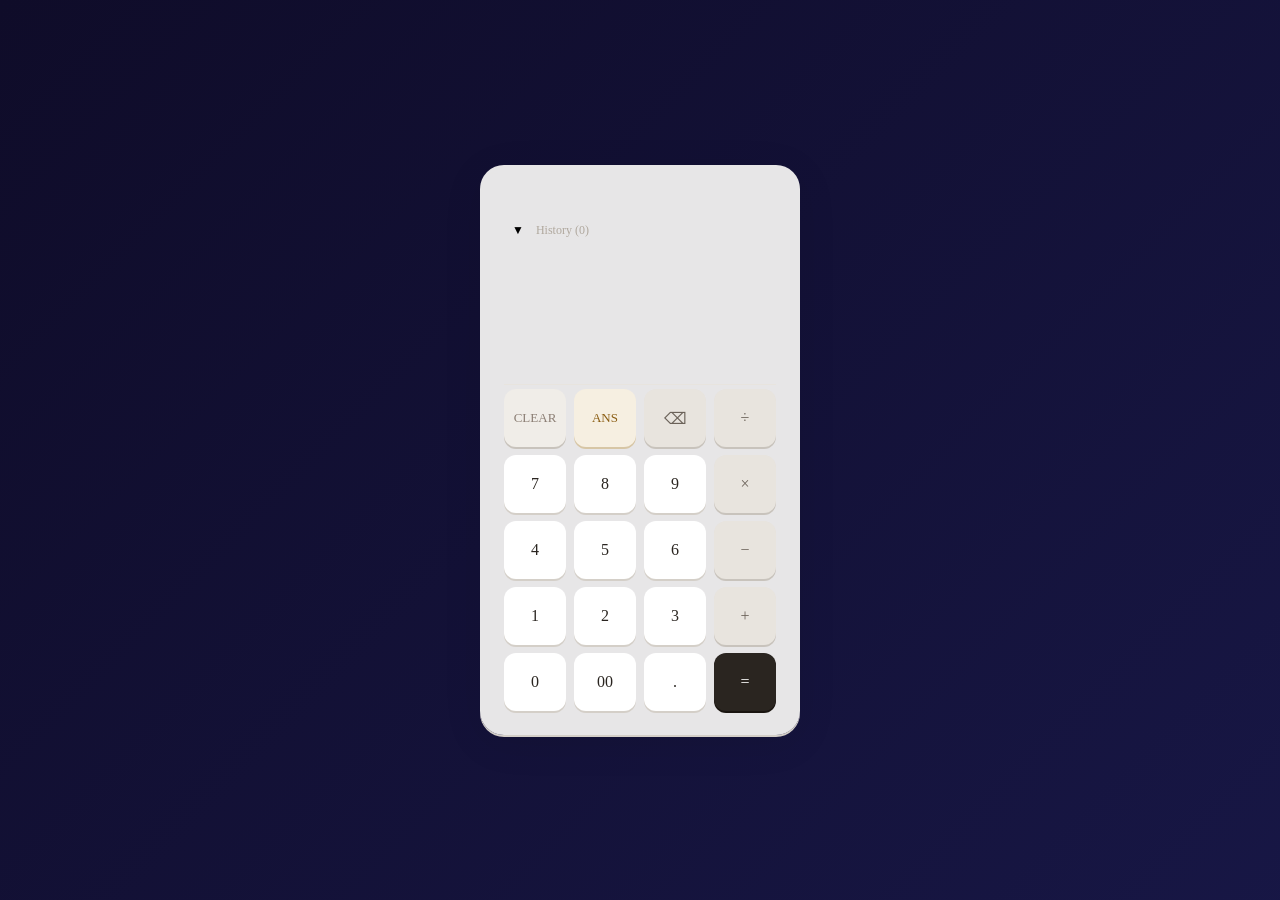
<file: index.html>
<!DOCTYPE HTML>
<html lang="en">
<head>
    <meta charset="UTF-8">
    <meta name="viewport" content="width=device-width, initial-scale=1.0">
    <title>MY CALCULATOR</title>
    <link rel="stylesheet" href="style.css">
</head>
<body>

<div class="calc">
  <div class="display" id="display" onclick="focusEnd()">
    <div class="history" id="history">No history</div>
    <div class="result" id="result"></div>
    <div class="expr" id="expr">&nbsp;</div>
  
  </div>
  <div class="grid">
    <button class="btn-clear" onclick="clearAll()">CLEAR</button>
    <button class="btn-ans" onclick="input('ANS')">ANS</button>
    <button class="btn-op" onclick="deleteLast()">⌫</button>
    <button class="btn-op" onclick="input('/')">÷</button>

    <button class="btn-num" onclick="input('7')">7</button>
    <button class="btn-num" onclick="input('8')">8</button>
    <button class="btn-num" onclick="input('9')">9</button>
    <button class="btn-op" onclick="input('*')">×</button>

    <button class="btn-num" onclick="input('4')">4</button>
    <button class="btn-num" onclick="input('5')">5</button>
    <button class="btn-num" onclick="input('6')">6</button>
    <button class="btn-op" onclick="input('-')">−</button>

    <button class="btn-num" onclick="input('1')">1</button>
    <button class="btn-num" onclick="input('2')">2</button>
    <button class="btn-num" onclick="input('3')">3</button>
    <button class="btn-op" onclick="input('+')">+</button>

    <button class="btn-num" onclick="input('0')">0</button>
    <button class="btn-num" onclick="input('00')">00</button>
    <button class="btn-num" onclick="input('.')">.</button>
    <button class="btn-eq" onclick="calculate()">=</button>
  </div>
    <script src="script.js"></script>
</html>
</file>
<file: style.css>
*, *::before, *::after { box-sizing: border-box; margin: 0; padding: 0; }

  body {
    min-height: 100vh;
    display: flex;
    align-items: center;
    justify-content: center;
    background: linear-gradient(135deg, #0f0c29, #1a1a4e, #0d2b45, #1a3a2a);
    background-size: 400% 400%;
    animation: gradientShift 60s ease infinite;
}

@keyframes gradientShift {
  0%  { background-position: 0% 50%; }
  25% { background-position: 50% 0%; }
  50% { background-position: 100% 50%; }
  75% { background-position: 50% 100%; }
  100%{ background-position: 0% 50%}
}
  .calc {
    width: 320px;
    position: relative;
    background: rgba(250,249,247,0.92);
    -webkit-backdrop-filter: blur(4px);
    backdrop-filter: blur(4px);
    border-radius: 24px;
    padding: 28px 24px 24px;
    box-shadow: 0 2px 0 #d4cfc8, 0 8px 40px rgba(0,0,0,0.08);
  }

  @media (prefers-reduced-motion: reduce) {
    body { animation: none; background-position: 50% 50%; }
  }

  .display {
    text-align: right;
    padding: 8px 4px 20px;
    border-bottom: 1px solid #e8e4de;
    margin-bottom: 4px;
    cursor: text;
    -webkit-user-select: none; /* Safari 3+, iOS 3+ */
    -moz-user-select: none;    /* Older Firefox */
    -ms-user-select: none;     /* IE10+ */
    user-select: none;
  }

  .history{
    font-family: 'Times New Roman', Times, serif;
    font-size: 12px;
    color: #b0a89e;
    min-height: 36px;
    margin-bottom: 4px;
    display: flex;
    align-items: center;
    gap: 8px;
    flex-wrap: wrap;
  }

  .history-list { display:flex; gap:8px; flex-wrap:wrap; }
  .history-item {
    background: #fff;
    border: 1px solid #e8e4de;
    padding: 6px 8px;
    border-radius: 8px;
    font-size: 13px;
    cursor: pointer;
    display: flex;
    gap: 8px;
    align-items: center;
  }
  .history-item:hover { background:#f5f2ee; }
  .history-value { font-weight: 700; }
  .history-header { display:flex; align-items:center; gap:8px; margin-bottom:6px; }
  .history-toggle { background:transparent; border:none; font-size:12px; cursor:pointer; padding:4px; }
  .history-label { color:#b0a89e; font-size:12px; }
  .history-empty { color:#b0a89e; font-size:12px; }

  .expr {
    font-family: 'Segoe UI', Tahoma, Geneva, Verdana, sans-serif;
    font-size: 16px;
    color: #b0a89e;
    min-height: 30px;
    margin-top: 5px;
    transition: all 0.2 ease;
    letter-spacing: 0.5px;
    text-align: right;
  }
  .expr.has-history {
    font-size: 14px;
    opacity: 0.8;
  }

  .result {
    font-family: 'DM Sans', sans-serif;
    font-size: 42px;
    font-weight: 300;
    color: #2a2520;
    letter-spacing: -2px;
    line-height: 1.2;
    white-space: nowrap;
    overflow: hidden;
    display: flex;
    justify-content: flex-end;
    align-items: center; /* Changed from baseline to center */
    min-height: 60px;
  }
  
  .result.is-final {
    font-size: 48px;
    font-weight: 500;
    color: #2a2520;
  }
  .caret {
    display: inline-block;
    width: 2px;
    height: 36px; /* Fixed height ensures visibility */
    background: #2a2520;
    margin: 0 1px;
    animation: blink 1s step-start infinite;
    flex-shrink: 0;
  }

  @keyframes blink {
    0%, 100% { opacity: 1; }
    50%       { opacity: 0; }
  }

  .char {
    display: inline-block;
    cursor: text;
    transition: color 0.1s;
  }

  .grid {
    display: grid;
    grid-template-columns: repeat(4, 1fr);
    gap: 8px;
  }

  button {
    font-family: 'Times New Roman', Times, serif;
    font-size: 16px;
    font-weight: 400;
    border: none;
    cursor: pointer;
    border-radius: 12px;
    height: 58px;
    transition: all 0.12s ease;
    outline: none;
    position: relative;
    top: 0;
  }

  button:active { top: 1px; }

  .btn-num { background: #fff; color: #2a2520; box-shadow: 0 2px 0 #d4cfc8; }
  .btn-num:hover { background: #f5f2ee; }
  .btn-op { background: #e8e4de; color: #6b6259; box-shadow: 0 2px 0 #c8c3bc; }
  .btn-op:hover { background: #dedad3; }
  .btn-ans { background: #f6efe1; color: #8a5d12; box-shadow: 0 2px 0 #d7c6a5; font-size: 13px; }
  .btn-ans:hover { background: #efe5d1; }
  .btn-eq { background: #2a2520; color: #faf9f7; box-shadow: 0 2px 0 #1a1510; }
  .btn-eq:hover { background: #3a3530; }
  .btn-clear { background: #f0ede8; color: #8b7e74; box-shadow: 0 2px 0 #c8c3bc; font-size: 13px; }

.label{
  font-size: 10px;
  letter-spacing: 2px;
  text-transform: uppercase;
  color: #b0a89e;
  margin-bottom: 8px;
  padding-left: 4px;
}
.tag {
  font-size: 12px;
  font-weight: 800;
  letter-spacing: 3px;
  color: rgb(255, 107, 53, 0, 4);
  margin-bottom: 14px;
  text-transform: uppercase; 
  text-align: center;
}
</file>
